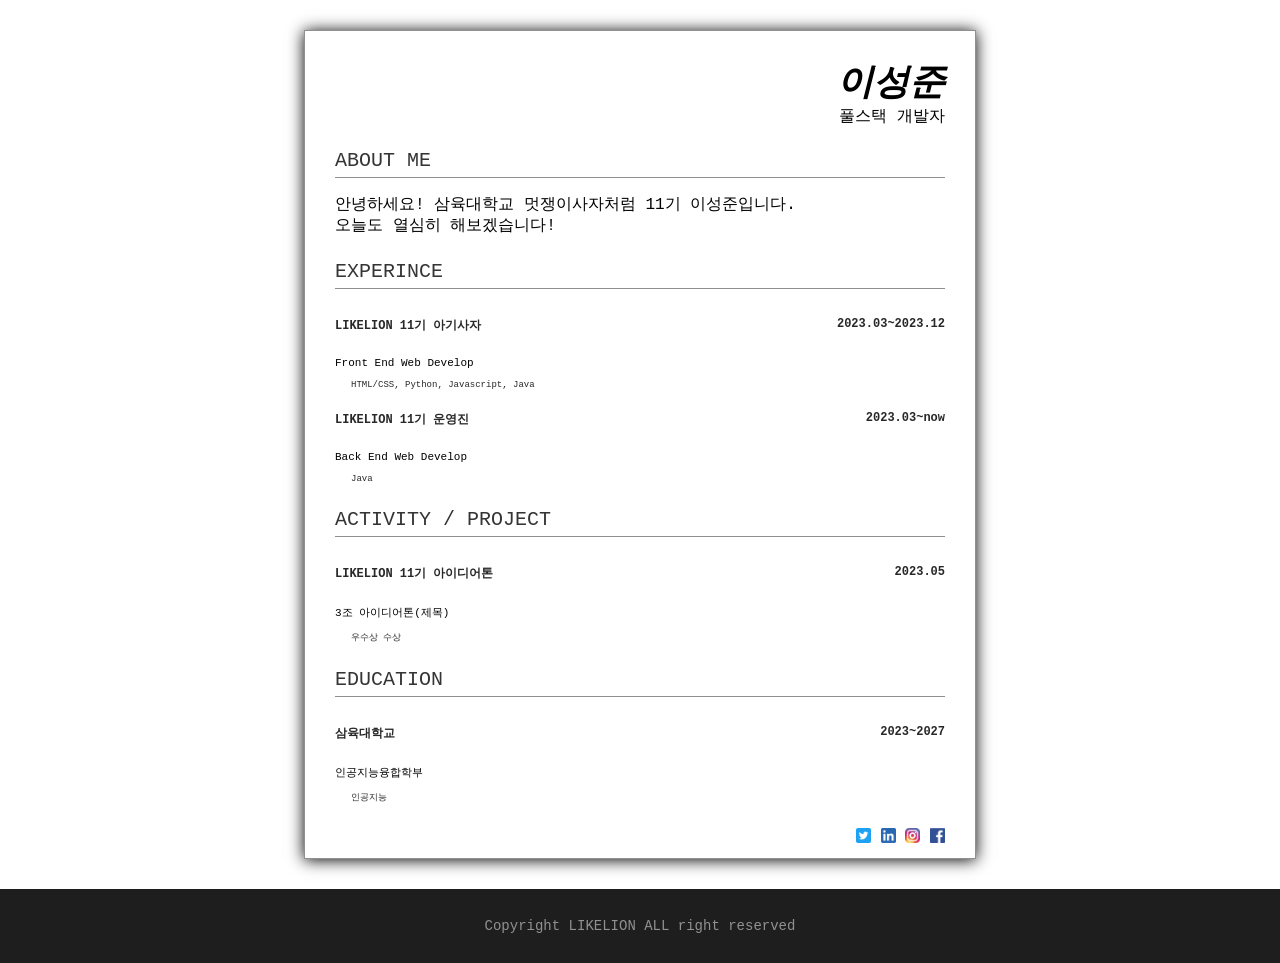
<file: index.html>
<!DOCTYPE html>
<html lang="ko">
<head>
    <meta charset="UTF-8">
    <meta http-equiv="X-UA-Compatible" content="IE=edge">
    <meta name="viewport" content="width=, initial-scale=1.0">
    <title>이성준 이력서</title>
    <link rel="stylesheet" href="index.css">
</head>
<body>
 <div class="mainbox">
   <section class="title-box">
     <!—여기는 이름을 적는 칸이에요—>
     <h1>이성준</h1>
     <p>풀스택 개발자</p>
   </section>
   
   <section>
     <h2>ABOUT ME</h2>
     <p>
        안녕하세요! 삼육대학교 멋쟁이사자처럼 11기 이성준입니다. <br>
        오늘도 열심히 해보겠습니다!
     </p>
   </section>

   <section>
    <h2>EXPERINCE</h2>
    
    <div class="float-wrap">
     <p class="title-txt">LIKELION 11기 아기사자</p>
     <p class="year-txt">2023.03~2023.12</p>
    </div>
    <p class="desc-txt">Front End Web Develop</p>
    <p class = "desc-subtxt">HTML/CSS, Python, Javascript, Java</p>
    
    <div class="float-wrap">
        <p class="title-txt">LIKELION 11기 운영진</p>
        <p class="year-txt">2023.03~now</p>
    </div>
       <p class="desc-txt">Back End Web Develop</p>
       <p class = "desc-subtxt">Java</p>
   </section>
    
    <section>
      <h2>ACTIVITY / PROJECT</h2>
      <div class="float-wrap">
         <p class="title-txt">LIKELION 11기 아이디어톤</p>
         <p class="year-txt">2023.05</p>
      </div>
      <p class="desc-txt">3조 아이디어톤(제목)</p>
      <p class = "desc-subtxt">우수상 수상</p>
    </section>

    <section>
        <h2>EDUCATION</h2>
        <div class="float-wrap">
           <p class="title-txt">삼육대학교</p>
           <p class="year-txt">2023~2027</p>
        </div>
        <p class="desc-txt">인공지능융합학부</p>
        <p class = "desc-subtxt">인공지능</p>
    </section>
    <div style="float:right">
        <a href="https://twitter.com"><img class="sns-img" src="img/KakaoTalk_Image_2023-04-06-17-21-50_001.png"></a>
        <a href="https://facebook.com"><img class="sns-img" src="img/KakaoTalk_Image_2023-04-06-17-21-50_002.png"></a>
        <a href="https://kr.linkedin.com"><img class="sns-img" src="img/KakaoTalk_Image_2023-04-06-17-21-51_003.png"></a>
        <a href="https://.com"><img class="sns-img" src="img/KakaoTalk_Image_2023-04-06-17-21-51_004.png"></a>
    </div>

</div>
<footer>
    <p>Copyright LIKELION ALL right reserved</p>
</footer>
</body>
</html>
</file>
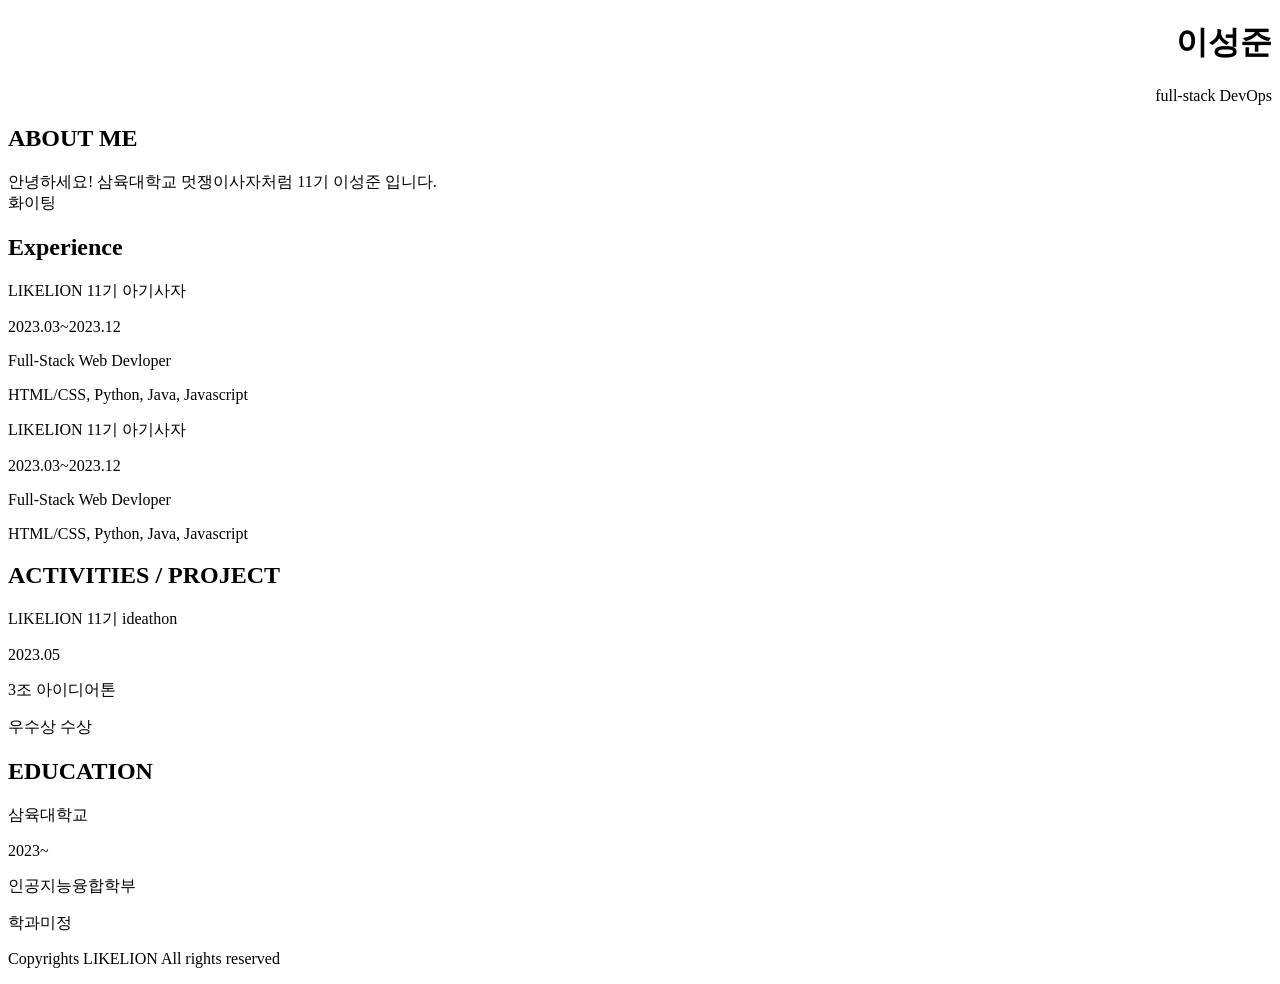
<file: resume/index.html>
<!DOCTYPE html>
<html lang="ko">
<head>
    <meta charset="UTF-8">
    <meta http-equiv="X-UA-Compatible" content="IE=edge">
    <meta name="viewport" content="width=device-width, initial-scale=1.0">
    <title>이성준 이력서</title>
</head>
<body>
    <div class="MainBox">
        <div class="TitleBox">
            <h1>이성준</h1>
            <p>full-stack DevOps</p>
        </div>
        <div class="AboutMe">
            <h2>ABOUT ME</h2>
            <p>안녕하세요! 삼육대학교 멋쟁이사자처럼 11기 이성준 입니다. <br>
                화이팅
            </p>
        </div>
        <div class="Experience">
            <h2>Experience</h2>            
            <div class="float-wrap">
                <p class="title">LIKELION 11기 아기사자</p>
                <p class="year">2023.03~2023.12</p>
            </div>
            <p class="desc1">Full-Stack Web Devloper</p>
            <p class="desc1">HTML/CSS, Python, Java, Javascript</p>

            <div class="float-wrap">
                <p class="title">LIKELION 11기 아기사자</p>
                <p class="year">2023.03~2023.12</p>
            </div>
            <p class="desc1">Full-Stack Web Devloper</p>
            <p class="desc1">HTML/CSS, Python, Java, Javascript</p>
        </div>
        <div>
            <h2>ACTIVITIES / PROJECT</h2>
            <div class="float-wrap">
                <p class="title">LIKELION 11기 ideathon</p>
                <p class="year">2023.05</p>
            </div>
            <p class="desc1">3조 아이디어톤</p>
            <p class="desc1">우수상 수상 </p>
        </div>
        <div>
            <h2>EDUCATION</h2>
            <div class="float-wrap">
                <p class="title">삼육대학교</p>
                <p class="year">2023~</p>
            </div>
            <p class="desc1">인공지능융합학부</p>
            <p class="desc1">학과미정</p>
        </div>
        <footer>
            <p>Copyrights LIKELION All rights reserved</p>
        </footer>

    </div>
</body>

<style>
    .TitleBox {
        text-align: right;
    }
    .AboutMe {
        text-align: left;
    }
    p{

    }
</style>
</html>
</file>
<file: index.css>
*{
    font-family: 'Courier New', Courier, monospace;
}

body, h1, h2 {
    margin: 0px;
    padding: 0px;
}

h1 {
    font-size: 36px;
    font-weight: bold;
    font-style: italic;
}

h2{
    font-size: 20px;
    color: rgb(53, 53, 53);
    font-weight: lighter;
    margin-bottom: 16px;
    border-bottom: 1px solid #909090;
    padding-bottom: 5px;
}

.name-txt {
    font-size: 16px;
    color: rgb(182, 182, 182);
    font-weight: bold;
    font-style: italic;
}

.about-me-txt {
    font-size: 11px;
    line-height: 16px;
}

.mainbox {
    width: 610px;
    padding: 30px;
    margin: 30px;
    margin-right: auto;
    margin-left: auto;
    border: 1px solid #909090;
    box-shadow: 0 1px 15px 0 black;
}

.title-txt {
    font-size: 12px;
    font-weight: bold;
    color: #282828;
    float: left;
}
.year-txt {
    font-size: 12px;
    font-weight: bold;
    color: #282828;
    float: right;
}

.float-wrap {
    overflow: hidden;
}

footer {
    text-align: center;
    background-color: #1e1e1e;
    color: #919191;
    font-size: 14px;
    padding: 15px;
}

section {
    margin-bottom: 24px;
}

.title-box {
    text-align: right;
    line-height: 16px;
    padding-top: 16px;
}

.desc-txt {
    font-size: 11px;
}

.desc-subtxt {
    font-size: 9px;
    color: #282828;
    padding-left: 16px;
}

.desc-txt{
    font-size: 11px;
}


.desc-subtxt{
    font-size: 9px;
    color: #282828;
}
.sns-wrap {
    text-align: right;
}

.sns-img {
    width: 15px;
    height: 15px;
}
</file>
